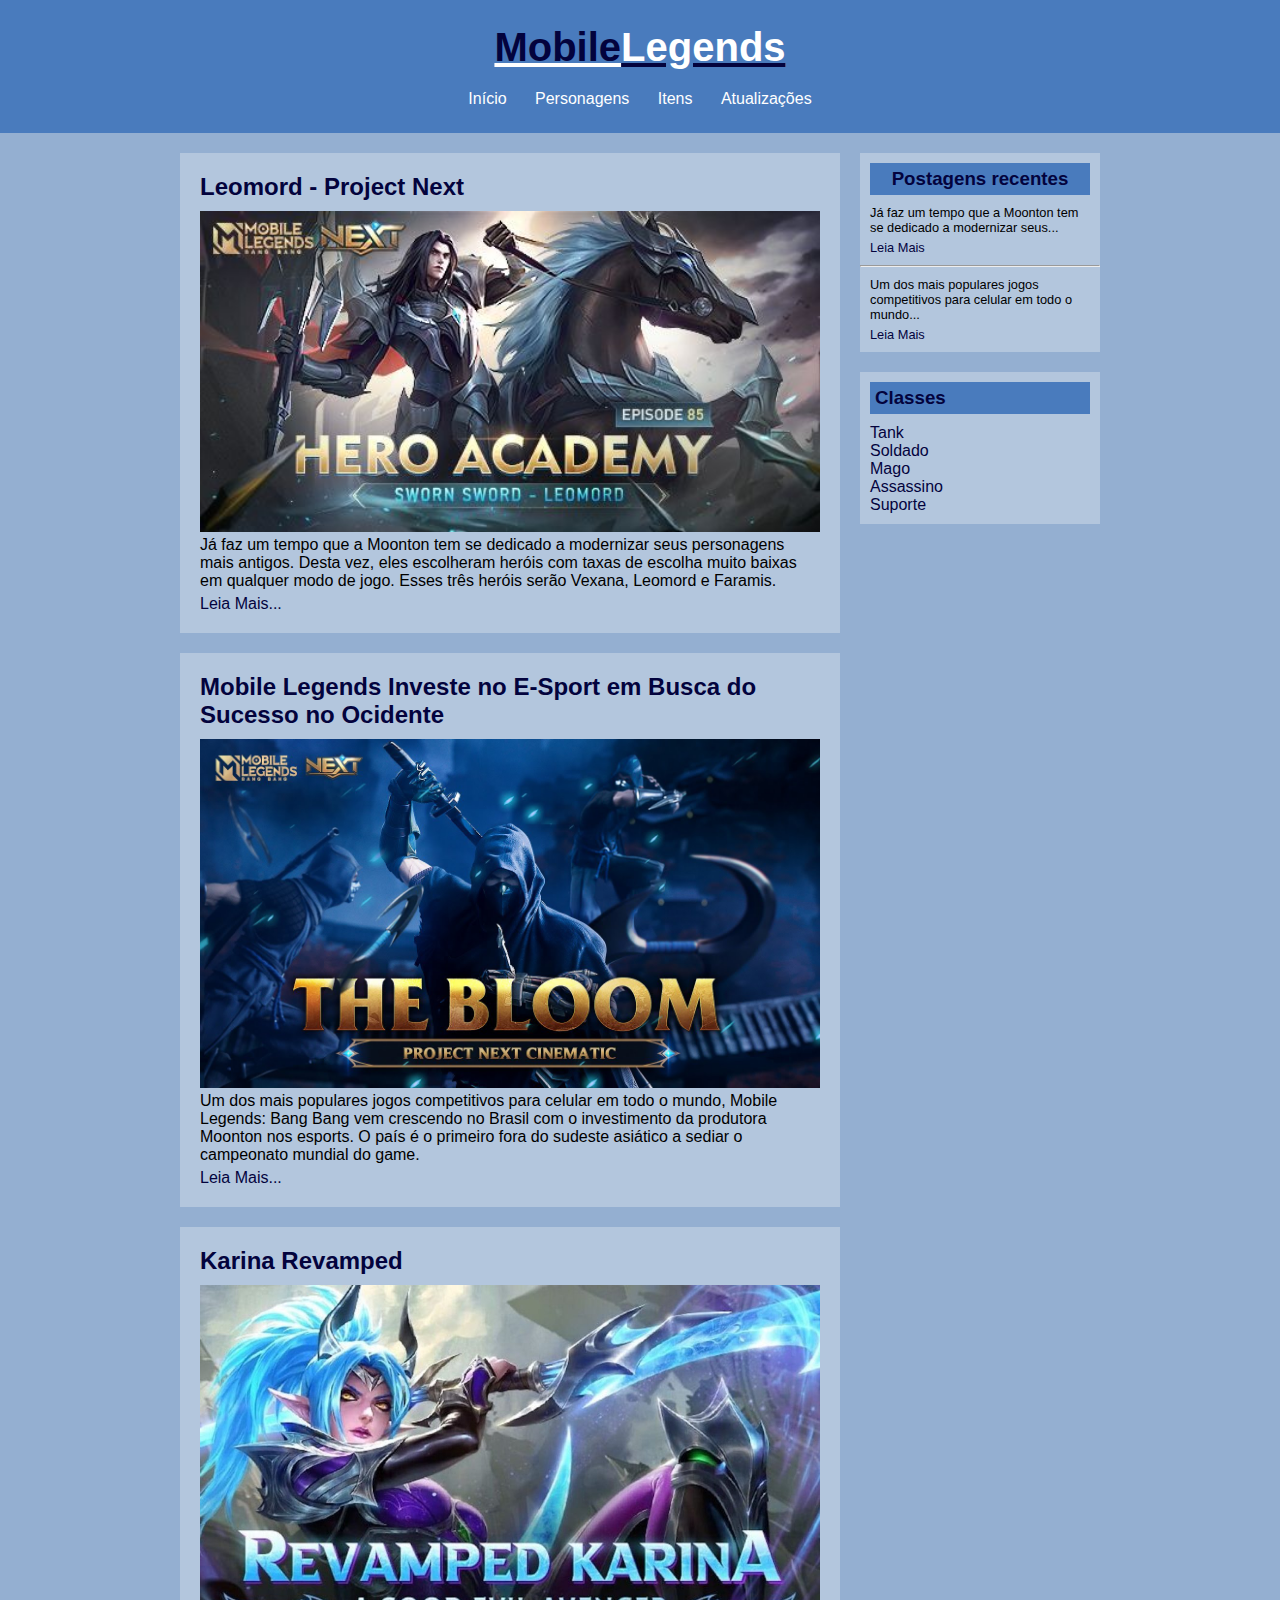
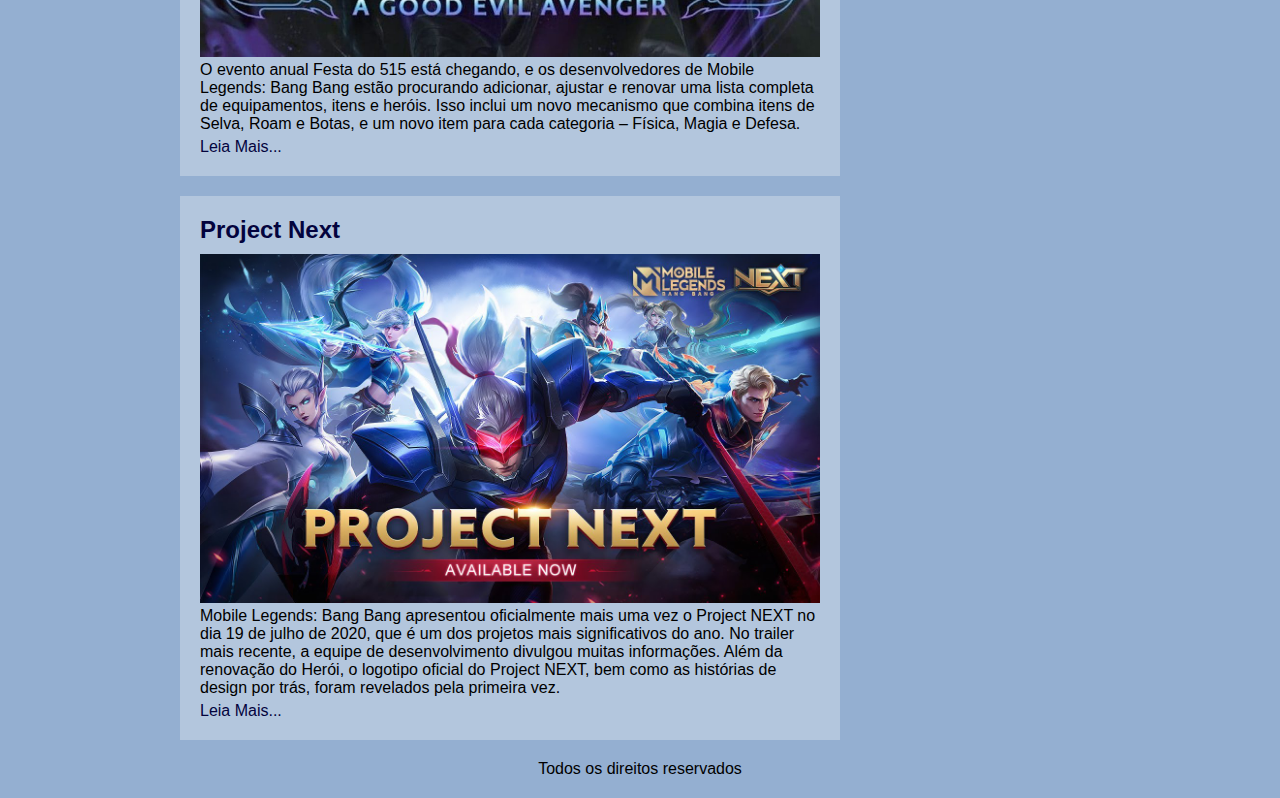
<file: index.html>
<!DOCTYPE html>
<html lang="Pt-Br">
    <head>
        <meta charset="UTF-8">
        <meta http-equiv="X-UA-Compatible" content="IE=edge">
        <meta name="viewport" content="width=device-width, initial-scale=1.0">
        <title>Mobile Legends</title>
        <link rel="stylesheet" href="css/estilo.css">
    </head>
    <body>
        
        <!-- Cabecalho -->
        <div id="cabecalho">
            
            <div id="logo">
                <h1>Mobile<span class="branco">Legends</span></h1>
            </div>
            <div id="menu">
                <a href="index.html">Início</a>
                <a href="personagem.html">Personagens</a>
                <!-- <a href="historia.html">Histórias</a> -->
                <a href="itens.html">Itens</a>
                <!-- <a href="build.html">Builds Recomendadas</a> -->
                <a href="atualizações.html">Atualizações</a>
            </div>
        </div> <!-- Fim Cabecalho -->

        <!-- Principal -->
        <div id="principal">
            
            <div id="area-postagens"> <!-- Postagens -->
                <div class="postagens">
                    <h2><a href="">Leomord - Project Next</a></h2>
                    <img width="620" src="imagens/leomord.jpg" alt="">
                    <p>
                        Já faz um tempo que a Moonton tem se dedicado a modernizar seus personagens mais antigos. Desta vez, eles escolheram heróis com taxas de escolha muito baixas em qualquer modo de jogo. Esses três heróis serão Vexana, Leomord e Faramis.
                    </p>
                    <a href="">Leia Mais...</a>
                </div>

                <div class="postagens">
                    <h2><a href="">Mobile Legends Investe no E-Sport em Busca do Sucesso no Ocidente</a></h2>
                    <img width="620" src="imagens/e-sport.jpg" alt="Project Next">
                    <p>
                        Um dos mais populares jogos competitivos para celular em todo o mundo, Mobile Legends: Bang Bang vem crescendo no Brasil com o investimento da produtora Moonton nos esports. O país é o primeiro fora do sudeste asiático a sediar o campeonato mundial do game.
                    </p>
                    <a href="">Leia Mais...</a>
                </div>

                <div class="postagens">
                    <h2><a href="">Karina Revamped</a></h2>
                    <img width="620" src="imagens/karina revamped.jpg" alt="Project Next">
                    <p>
                        O evento anual Festa do 515 está chegando, e os desenvolvedores de Mobile Legends: Bang Bang estão procurando adicionar, ajustar e renovar uma lista completa de equipamentos, itens e heróis. Isso inclui um novo mecanismo que combina itens de Selva, Roam e Botas, e um novo item para cada categoria – Física, Magia e Defesa.
                    </p>
                    <a href="">Leia Mais...</a>
                </div>
                
                <div class="postagens">
                    <h2><a href="">Project Next</a></h2>
                    <img width="620" src="imagens/primeiro project next.jpg" alt="Project Next">
                    <p>
                        Mobile Legends: Bang Bang apresentou oficialmente mais uma vez o Project NEXT no dia 19 de julho de 2020, que é um dos projetos mais significativos do ano. No trailer mais recente, a equipe de desenvolvimento divulgou muitas informações. Além da renovação do Herói, o logotipo oficial do Project NEXT, bem como as histórias de design por trás, foram revelados pela primeira vez.
                    </p>
                    <a href="">Leia Mais...</a>
                </div>
            </div>

            <div id="menu-lateral"> <!-- Menu Lateral -->
                
                <div class="conteudo-lateral"> 
                    <H3>Postagens recentes</H3> 
                    <div class="postagem-lateral">
                        <p> 
                            Já faz um tempo que a Moonton tem se dedicado a modernizar seus...
                        </p>
                        <a href="">Leia Mais</a>
                    </div>
                </div>

                <hr>

                <div class="conteudo-lateral"> 
                    <div class="postagem-lateral">
                        <p> 
                            Um dos mais populares jogos competitivos para celular em todo o mundo...
                        </p>
                        <a href="">Leia Mais</a>
                    </div>
                </div>
            </div>
            
            <div id="classes"> 
                <div class="area-classes">
                    <H3>Classes</H3> 
                    <a href="">Tank</a><br>
                    <a href="">Soldado</a><br>
                    <a href="">Mago</a><br>
                    <a href="">Assassino</a><br>
                    <a href="">Suporte</a><br>
                </div>
            </div>

            <div id="rodape">
                Todos os direitos reservados
            </div>

        </div>
    </body>
</html>
</file>
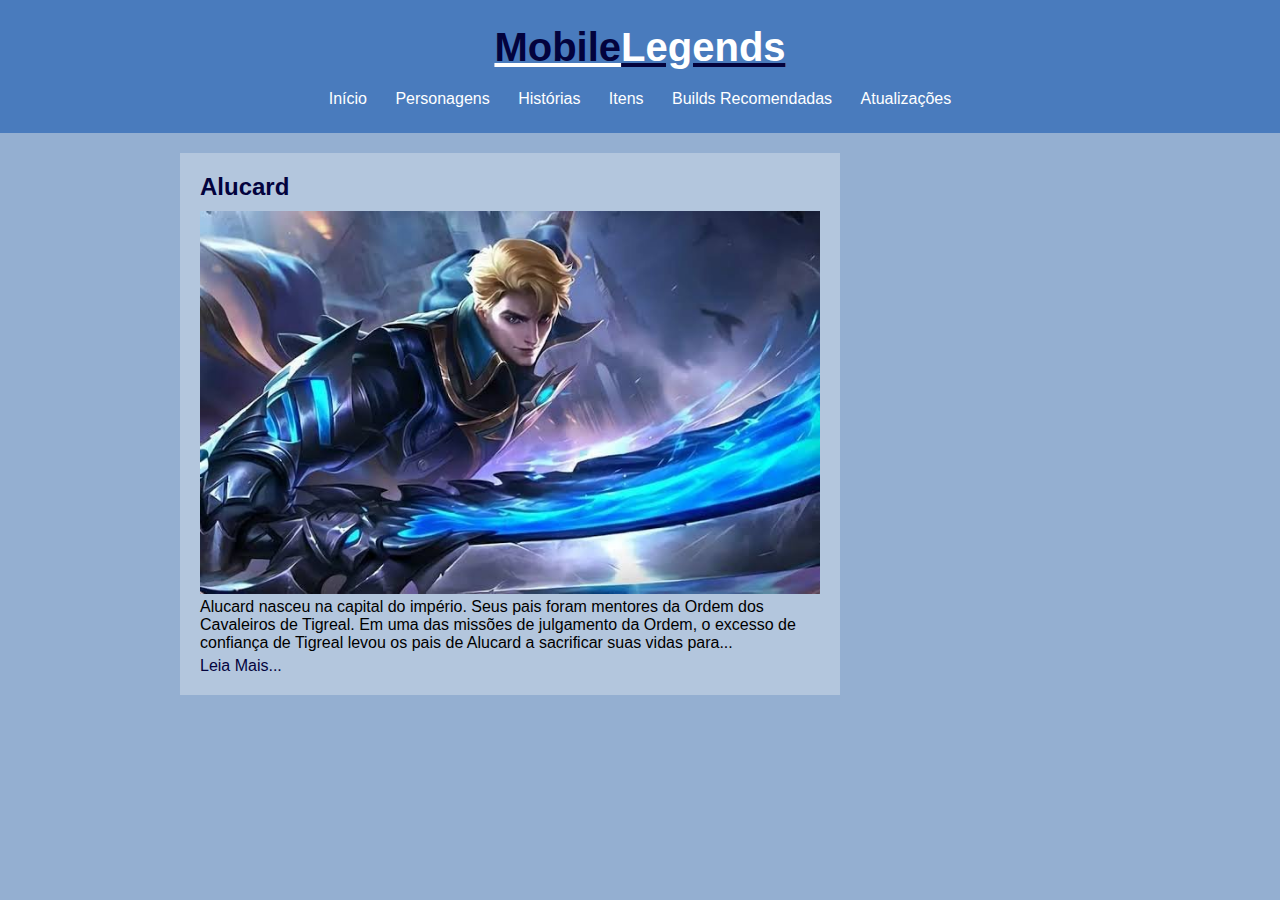
<file: personagem.html>
<!DOCTYPE html>
<html lang="Pt-Br">
    <head>
        <meta charset="UTF-8">
        <meta http-equiv="X-UA-Compatible" content="IE=edge">
        <meta name="viewport" content="width=device-width, initial-scale=1.0">
        <title>Mobile Legends</title>
        <link rel="stylesheet" href="css/estilo.css">
    </head>
    <body>
        
        <!-- Cabecalho -->
        <div id="cabecalho">
            
            <div id="logo">
                <h1>Mobile<span class="branco">Legends</span></h1>
            </div>
            <div id="menu">
                <a href="index.html">Início</a>
                <a href="personagem.html">Personagens</a>
                <a href="historia.html">Histórias</a>
                <a href="itens.html">Itens</a>
                <a href="build.html">Builds Recomendadas</a>
                <a href="atualizações.html">Atualizações</a>
            </div>
        </div> <!-- Fim Cabecalho -->

         <!-- Principal -->
         <div id="principal">
            
            <div id="area-postagens"> <!-- Postagens -->
                <div class="postagens">
                    <h2><a href="">Alucard</a></h2>
                    <img width="620" src="personagens/alucard.jpg" alt="Alucard">
                    <p>
                        Alucard nasceu na capital do império. Seus pais foram mentores da Ordem dos Cavaleiros de Tigreal. Em uma das missões de julgamento da Ordem, o excesso de confiança de Tigreal levou os pais de Alucard a sacrificar suas vidas para...
                    </p>
                    <a href="">Leia Mais...</a>
                </div>
            </div>
        </div>
    </body>
</html>
</file>
<file: css/estilo.css>
/*Limpar formtações padrão*/
*{
    padding: 0px;
    margin: 0px;
}

/* Tags Gerais */
h2 {
    color: rgb(3, 3, 61);
    padding-bottom: 10px;
}

a {
    text-decoration: none;
}

a:link, a:visited {
    color: rgb(3, 3, 61)
}

a:hover {
    text-decoration: underline;
}

p {
    font-size: 1em;
    padding-bottom: 5px
}

/* Corpo da Pagina */
body {
    background: #94afd1;
    font-size: 1em;
    font-family: 'Trebuchet MS', Helvetica, sans-serif;
}

/* Cabeçalho da pagina e o menu */
#cabecalho {
    background: #497BBD;
    text-align: center;
    padding: 15px;
}

#cabecalho h1 {
    font-size: 2.5em;
    color: rgb(3, 3, 61);
    text-decoration: underline white;
}

.branco {
    color: white;
    text-decoration: underline rgb(3, 3, 61);
}

#logo, #menu {
    padding: 10px;
}

#menu a:link, #menu a:visited {
    color: #fff;
    padding: 8px 12px;
    text-decoration: none;
}

#menu a:hover {
    color: #497BBD;
    background: #fff;
    text-decoration: none;
}

/* Principal */
#principal {
    width: 920px;
    margin: 0 auto;
    padding: 20px;
}

#area-postagens {
    width: 660px;
    float: left;
    /* border: 2px solid green; */
}

.postagens {
    padding: 20px;
    margin-bottom: 20px;
    background: #b3c6dd;
}

/* Conteudo Lateral */
#menu-lateral {
    width: 240px;
    float: right;
    background: #b3c6dd;
}

.conteudo-lateral h3{
    padding: 5px;
    text-align: center;
    background: #497BBD;
    margin: 10px;
    color: rgb(3, 3, 61);
}

.postagem-lateral {
    text-align: left;
    font-size: 0.8em;
    margin: 10px;
}

#classes {
    margin-top: 20px;
    float: right;
    width: 240px;
    background: #b3c6dd;
    padding-bottom: 10px;
}

.area-classes h3 {
    text-align: left;
    color: rgb(3, 3, 61);
    background: #497BBD;
    margin: 10px;
    padding: 5px;
}

.area-classes a{
    margin: 10px;
}

#rodape {
    clear: both;
    text-align: center;
}
</file>
